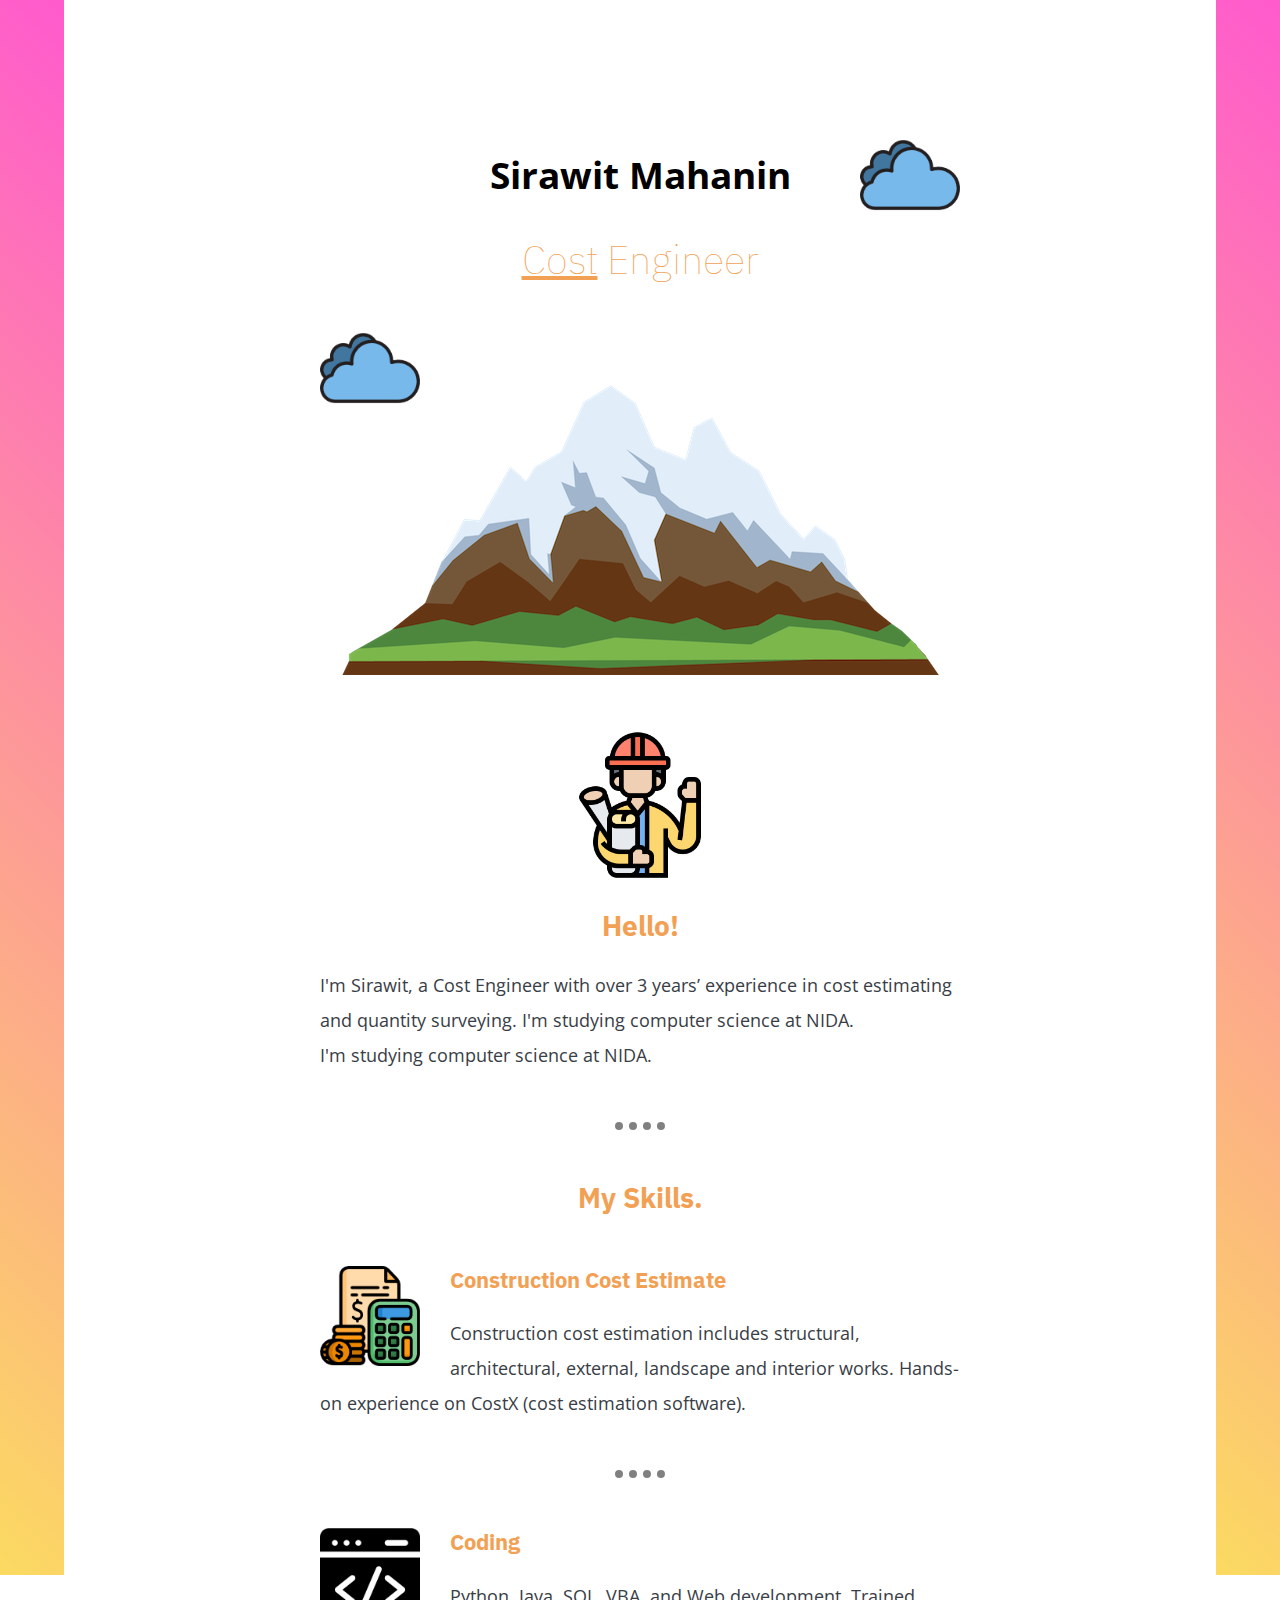
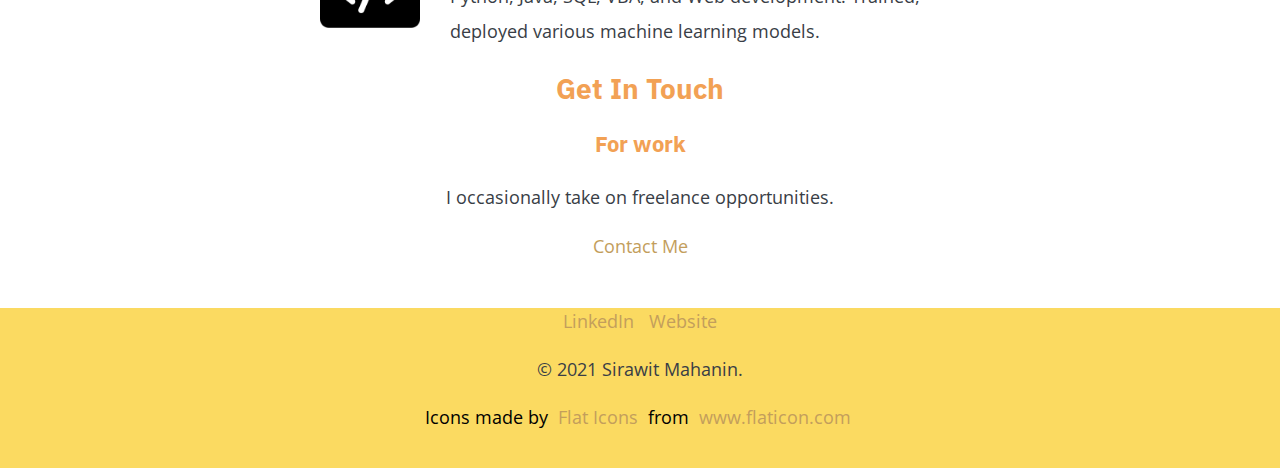
<file: index.html>
<!DOCTYPE html>
<html lang="en">

<head>
  <meta charset="UTF-8">
  <meta name="viewport" content="width=device-width, initial-scale=1.0">
  <meta http-equiv="X-UA-Compatible" content="ie=edge">
  <title>Sirawit Mahanin</title>

  <link rel="stylesheet" href="css/styles.css">
  <link rel="shortcut icon" type="image/jpg" href="sm.ico" />
  <link rel="preconnect" href="https://fonts.gstatic.com">
  <link href="https://fonts.googleapis.com/css2?family=IBM+Plex+Sans&family=Open+Sans:wght@600&family=Parisienne&family=Sofia&display=swap" rel="stylesheet">
</head>

<body>

  <div class="float-l"></div>
  <div class="float-r"></div>
  <div class="top-container">
    <img class="top-cloud" src="images/cloud2.png" alt="cloud-image">
    <h1>Sirawit Mahanin</h1>
    <h2 class="cost-engineer"><span><u>Cost</u></span> Engineer</h2>
    <img class="bottom-cloud" src="images/cloud2.png" alt="cloud-image">
    <img class="mountain" src="images/mountain.png" alt="moutain-image">
  </div>

  <div class="middle-container">
    <div class="profile">
      <img src="images/engineer.png" alt="">
      <h2>Hello!</h2>
      <p>I'm Sirawit, a Cost Engineer with over 3 years’ experience in cost estimating and quantity surveying. I'm studying computer science at NIDA.</p>
      <p>I'm studying computer science at NIDA.</p>
    </div>
    <hr>
    <h2>My Skills.</h2>
    <div class="skills">
      <div class="skill-row">
        <img class="skill1" src="images/budget.png" alt="">
        <h3>Construction Cost Estimate</h3>
        <p>Construction cost estimation includes structural, architectural, external, landscape and interior works. Hands-on experience on CostX (cost estimation software).</p>
      </div>
      <hr>
      <div class="skill-row">
        <img class="skill2" src="images/web-development.png" alt="">
        <h3>Coding</h3>
        <p>Python, Java, SQL, VBA, and Web development. Trained, deployed various machine learning models.</p>
      </div>
    </div>
    <div class="contact-me">
      <h2>Get In Touch</h2>
      <h3>For work</h3>
      <p>I occasionally take on freelance opportunities.</p>
      <a class="BUTTON_EOX" href="mailto:sirawit.mn@email.com">Contact Me</a>
    </div>
  </div>


  <div class="bottom-container">
    <a class="footer-link" href="https://www.linkedin.com/in/sirawit-mahanin-b3a42614a/">LinkedIn</a>
    <a class="footer-link" href="http://mahanin.com/">Website</a>
    <p>© 2021 Sirawit Mahanin.</p>
    <div>Icons made by <a href="https://www.flaticon.com/authors/flat-icons" title="Flat Icons">Flat Icons</a> from <a href="https://www.flaticon.com/" title="Flaticon">www.flaticon.com</a></div>
  </div>




</html>
</file>
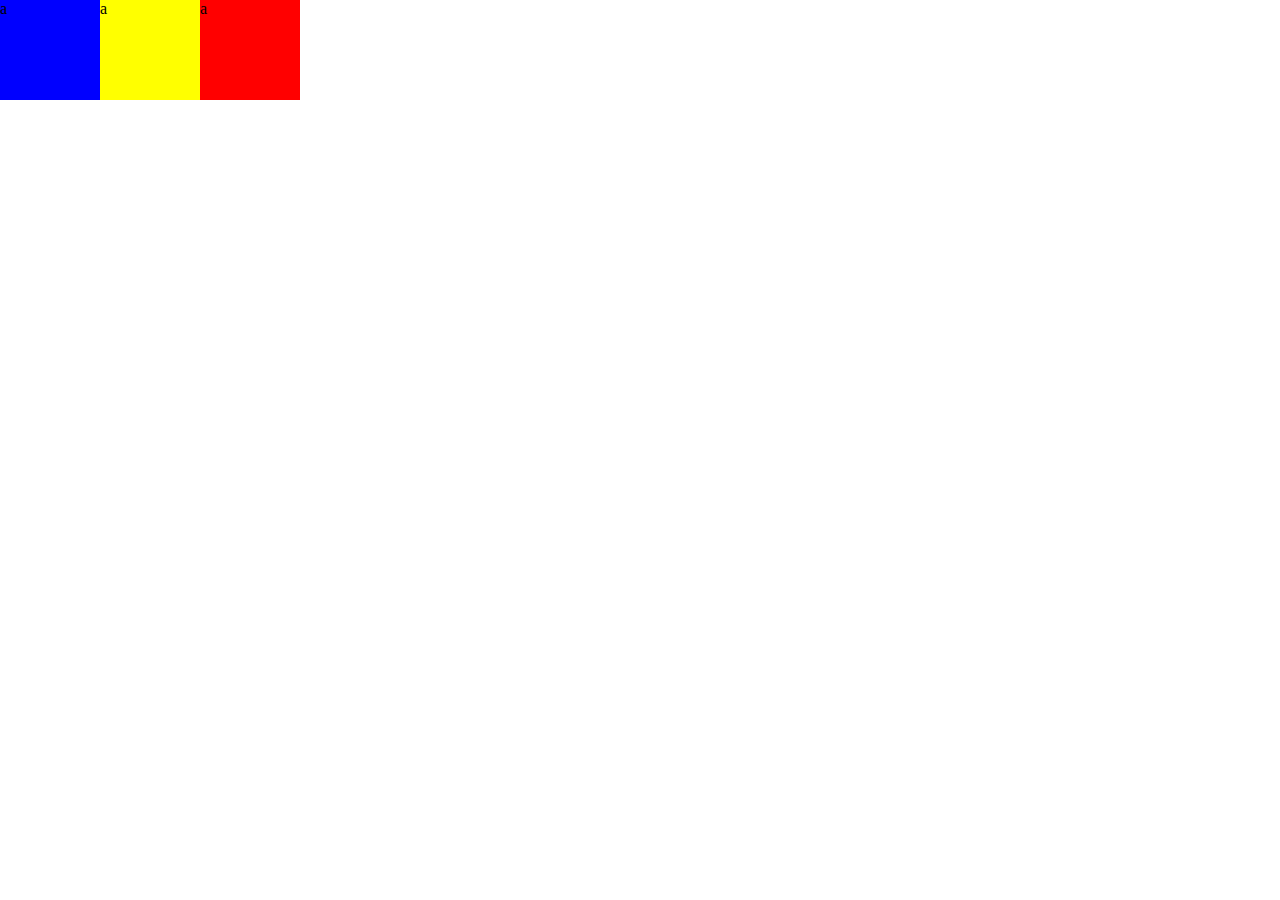
<file: Challenge/1/index.html>
<!DOCTYPE html>
<html lang="en">
<head>
  <meta charset="UTF-8">
  <meta name="viewport" content="width=device-width, initial-scale=1.0">
  <meta http-equiv="X-UA-Compatible" content="ie=edge">
  <title>Document</title>

  <link rel="stylesheet" href="styles.css">

</head>
<body>

  <div class="red">a</div><div class="blue">a</div><div class="yellow">a</div>

</body>
</html>
</file>
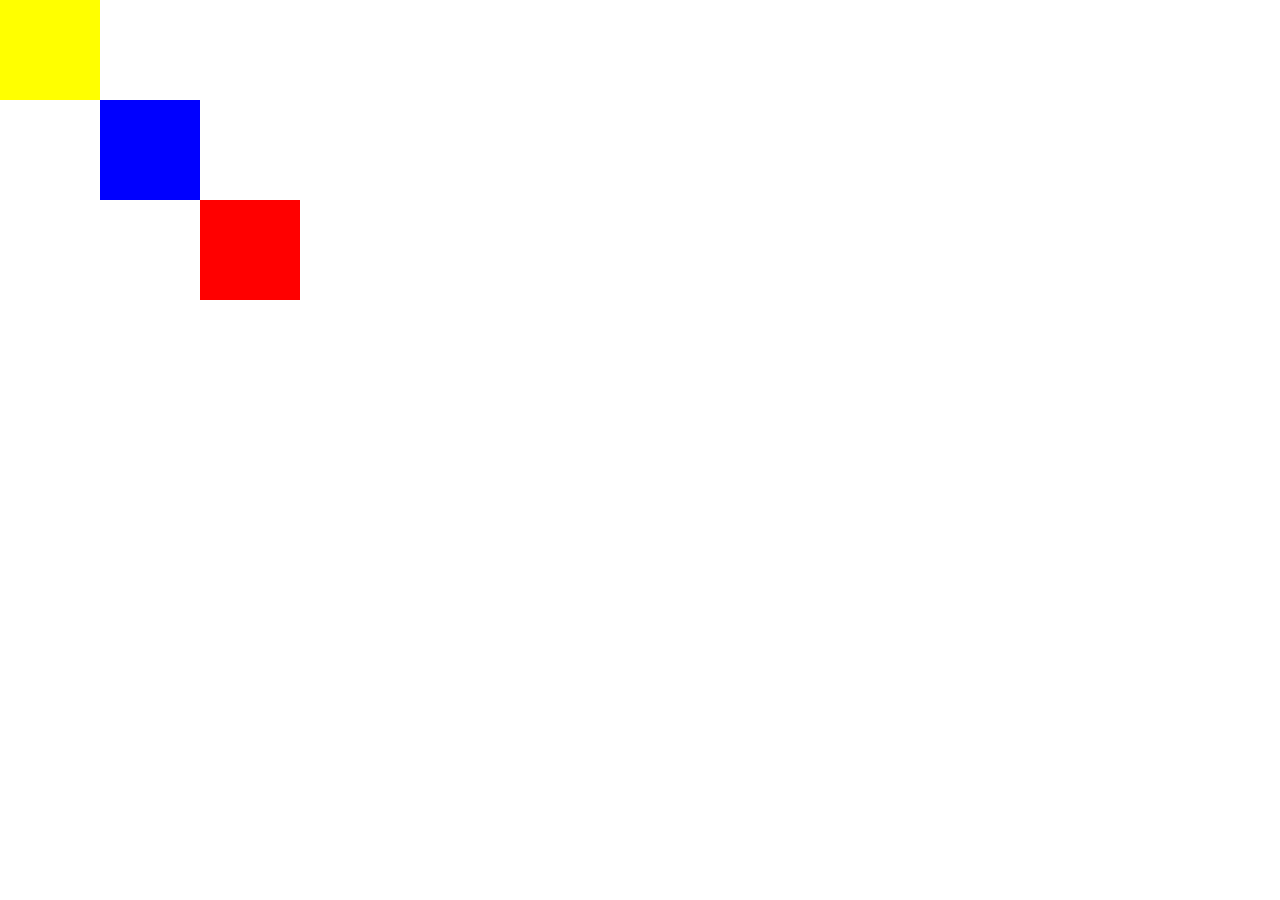
<file: Challenge/2/index.html>
<!DOCTYPE html>
<html lang="en">
<head>
  <meta charset="UTF-8">
  <meta name="viewport" content="width=device-width, initial-scale=1.0">
  <meta http-equiv="X-UA-Compatible" content="ie=edge">
  <title>Document</title>

  <link rel="stylesheet" href="styles.css">

</head>
<body>

  <div class="red"></div>
  <div class="blue"></div>
  <div class="yellow"></div>

</body>
</html>
</file>
<file: css/styles.css>
body {
  margin: 0;
  text-align: center;
  font-family: 'Open Sans', sans-serif;
  font-size:1.15em;
}

.float-l {
  position: absolute;
  width: 5%;
  height: 175%;
  background-color: #FBDA61;
  background-image: linear-gradient(45deg, #FBDA61 0%, #FF5ACD 100%);


}

.float-r {
  position: absolute;
  right: 0;
  width: 5%;
  height: 175%;
  background-color: #FBDA61;
  background-image: linear-gradient(45deg, #FBDA61 0%, #FF5ACD 100%);


}

.skill1 {
  width: 100px;
  float: left;
  padding-right:30px;
}

.skill2 {
  width: 100px;
  float: left;
  padding-right:30px;
}


.skill-row {
  width: 50%;
  margin: 30px auto 20px auto;
}

.profile p {
  margin: 0 auto 0 auto;
  position: relative;
  width: 50%;
  text-align: left;
}

.skill-row  {
  margin: 50px auto 0 auto;
  text-align: left;
}

.top-cloud {
  position: absolute;
  right: 25%;
  height: 100px;
  width: auto;
}

.bottom-cloud {
  position: absolute;
  left: 25%;
  height: 100px;
  width: auto;
}

.profile:nth-of-type(1) img {
  margin-top: 50px;
  width: 150px;
}

p {
  /* color: #ff7e67; */
  color: #393e46;
  line-height: 35px;
}

a {
  color: #c39e5c;
  margin: 0 5px 0 5px;
  text-decoration: none;
}

a:hover {
  color:red;
  text-decoration:underline;
}

sadasd
h1 {
  /* ไม่ center ละ */
  /* margin: 0;
  width: 20%; */
  /* อยาก center แบบfix width ต้องทำงี้ */
  /* margin: 0 auto 0 auto;
  width:30%; */
  font-family: 'Parisienne', cursive;
  position: relative;
  margin-top: 40px;
  padding-top: 70px;
  color: #fb743e;
  font-size:5.5rem;
}

.cost-engineer {
  font-size:2.5rem;
  font-weight: lighter;
  color: #f2a154;
}

h2, h3 {
  font-family: 'IBM Plex Sans', sans-serif;
  color: #f2a154;
}

hr {
    border: 8px dotted grey;
    border-style: none none dotted;
    /* color: #fff;
    background-color: #fff; */
    width: 50px;
    margin: 50px auto 50px auto;
}


/* Put at middle */
/* .wal-logo {
  position: absolute;
  width:75px;
  height: auto;
  left:0;
  right: 0;
  margin-left: auto;
  margin-right: auto;
} */
.top-container {
  margin: 0 0 0 0;
  position: relative;
  padding-top: 125px;
  /* background-color: #eeeeee; */
}

.bottom-container {
  margin-top: 50px;
  background-color: #FBDA61;
  height: 160px;
}
</file>
<file: Challenge/1/styles.css>
.blue {
  height:100px;
  width:100px;
  background-color:blue;
  position:relative;
  display:inline-block;
  right:100px;
}

.yellow {
  height:100px;
  width:100px;
  background-color:yellow;
  position:relative;
  display:inline-block;
  right:100px;
}

.red {
  height:100px;
  width:100px;
  background-color:red;
  position:relative;
  display:inline-block;
  left:200px;
}

body {
  margin:0;
}
</file>
<file: Challenge/2/styles.css>
.red {
  height:100px;
  width:100px;
  background-color:red;
  position: absolute;
  left:200px;
  top:200px;
}


.blue {
  height:100px;
  width:100px;
  background-color:blue;
  position: absolute;
  left:100px;
  top:100px;

}

.yellow {
  height:100px;
  width:100px;
  background-color:yellow;
  position: absolute;
}


body {
  margin:0;
}
</file>
